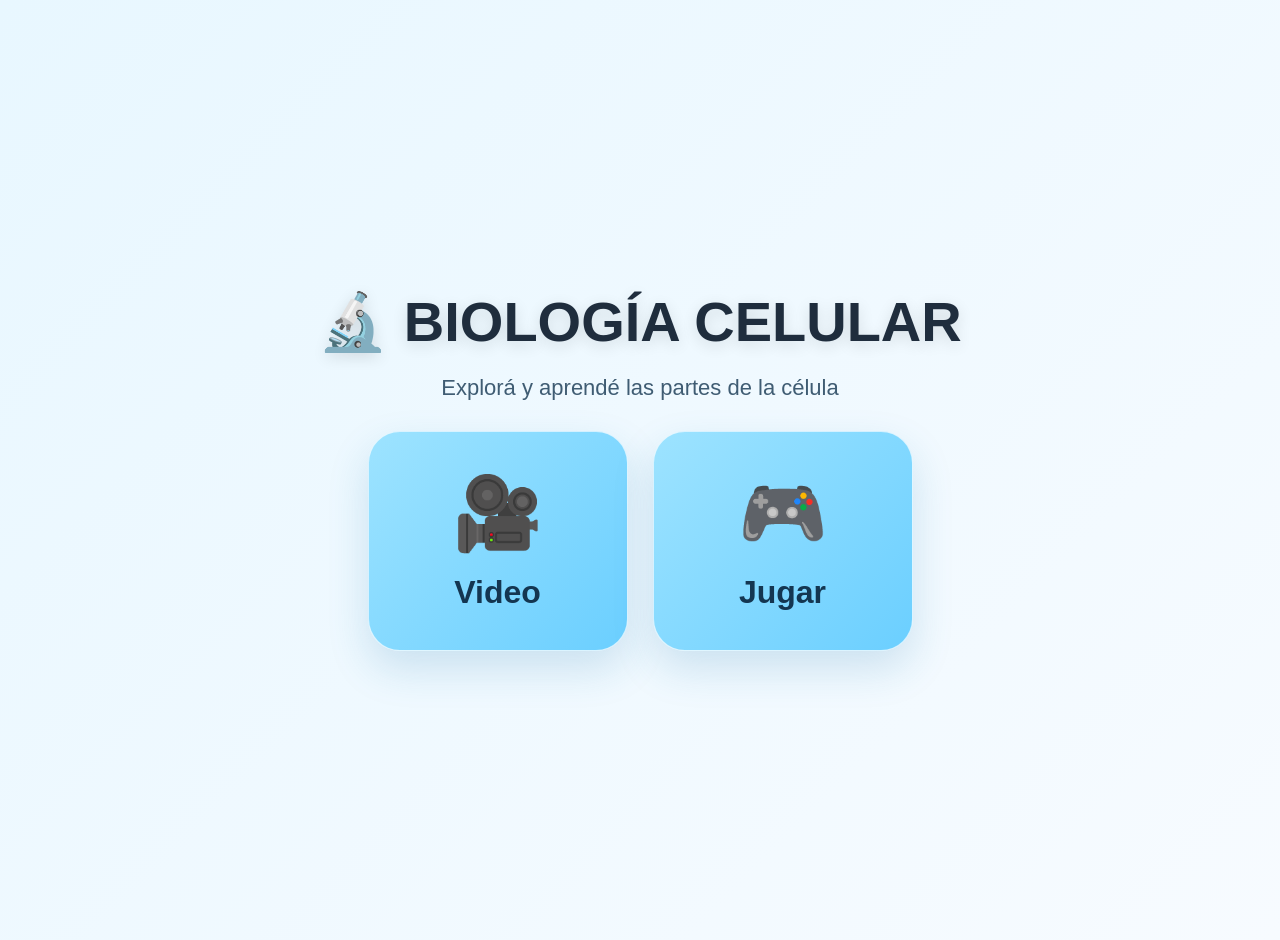
<file: index.html>
<!DOCTYPE html>
<html lang="es">

<head>

  <meta charset="UTF-8">

  <meta
    name="viewport"
    content="width=device-width, initial-scale=1.0"
  >

  <title>Biología Celular</title>

  <!-- CSS -->

  <link
    rel="stylesheet"
    href="styles.css"
  >

  <style>

    /* PANTALLA PRINCIPAL */

    .pantalla-inicio{

      min-height:100vh;

      display:flex;

      justify-content:center;

      align-items:center;

      flex-direction:column;

      gap:30px;
    }

    .titulo-inicio{

      font-size:56px;

      font-weight:900;

      text-align:center;

      color:#1f2d3d;

      text-shadow:
        0 4px 15px rgba(0,0,0,.12);
    }

    .subtitulo{

      font-size:22px;

      opacity:.8;

      text-align:center;

      margin-top:-10px;
    }

    .contenedor-botones{

      display:flex;

      gap:25px;

      flex-wrap:wrap;

      justify-content:center;
    }

    .boton-menu{

      width:260px;

      min-height:220px;

      border-radius:32px;

      background:
        linear-gradient(
          135deg,
          #9de3ff,
          #6bcfff
        );

      border: 1px solid rgba(255,255,255,0.7);

      box-shadow:
        0 18px 40px rgba(36,120,170,0.18);

      display:flex;

      flex-direction:column;

      justify-content:center;

      align-items:center;

      gap:18px;

      text-decoration:none;

      color:#143651;
    }

    .boton-menu:hover{

      transform:
        translateY(-6px)
        scale(1.03);

      background:
        linear-gradient(
          135deg,
          #b8ecff,
          #85d4ff
        );

      box-shadow:
        0 22px 48px rgba(36,120,170,0.22);
    }

    .emoji-boton{

      font-size:72px;
    }

    .texto-boton{

      font-size:32px;

      font-weight:800;
    }

    @media (max-width:768px){

      .titulo-inicio{

        font-size:38px;
      }

      .boton-menu{

        width:100%;

        max-width:320px;

        height:180px;
      }

    }

  </style>

</head>

<body>

  <div class="pantalla-inicio">

    <!-- TÍTULO -->

    <div class="titulo-inicio">

      🔬 BIOLOGÍA CELULAR

    </div>

    <div class="subtitulo">

      Explorá y aprendé las partes de la célula

    </div>

    <!-- BOTONES -->

    <div class="contenedor-botones">

      <!-- VIDEO -->

      <a
        href="video.html"
        class="boton-menu"
      >

        <div class="emoji-boton">

          🎥

        </div>

        <div class="texto-boton">

          Video

        </div>

      </a>

      <!-- JUGAR -->

      <a
        href="seleccion.html"
        class="boton-menu"
      >

        <div class="emoji-boton">

          🎮

        </div>

        <div class="texto-boton">

          Jugar

        </div>

      </a>

    </div>

  </div>

  <script>
    // Crear audios
    const audioVideo = new Audio('audios/video.mp3');
    const audioJugar = new Audio('audios/jugar.mp3');

    // Agregar hover a botones
    document.querySelector('a[href="video.html"]').addEventListener('mouseover', () => {
      audioVideo.currentTime = 0;
      audioVideo.play();
    });

    document.querySelector('a[href="seleccion.html"]').addEventListener('mouseover', () => {
      audioJugar.currentTime = 0;
      audioJugar.play();
    });
  </script>

</body>

</html>
</file>
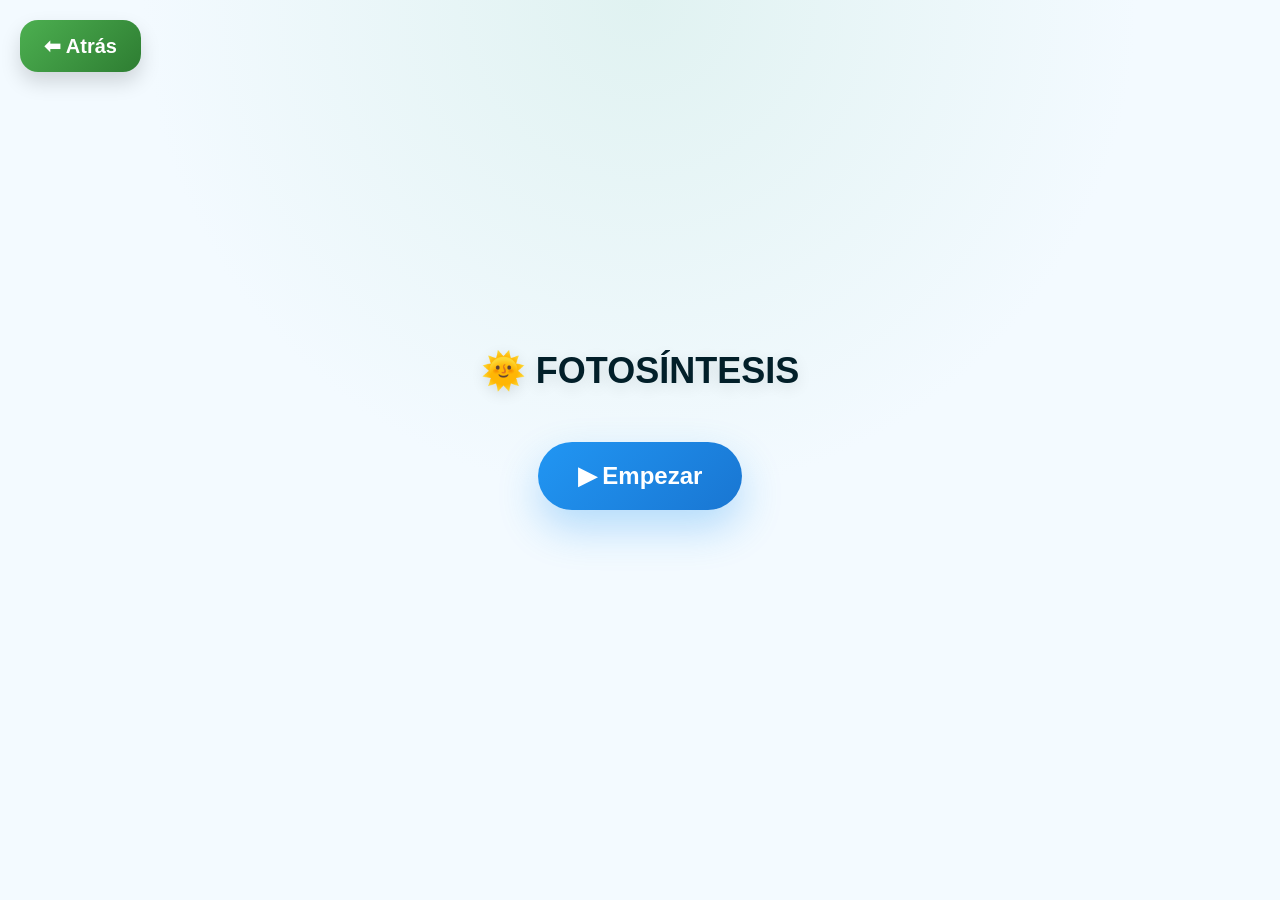
<file: fotosintesis.html>
<!DOCTYPE html>
<html lang="es">
<head>
  <meta charset="UTF-8" />
  <meta name="viewport" content="width=device-width, initial-scale=1.0" />
  <title>Fotosíntesis - Verdadero o Falso</title>
  <link rel="stylesheet" href="styles.css" />
  <style>
    :root {
      --surface: #f3faff;
      --surface-dim: #c3deec;
      --primary: #9f4200;
      --secondary: #1b6d24;
      --error: #ba1a1a;
      --on-surface: #021f29;
    }

    body {
      font-family: 'Quicksand', sans-serif;
      background: radial-gradient(circle at top, #e0f2f1 0%, #f3faff 45%, #f3faff 100%);
      color: var(--on-surface);
      margin: 0;
      padding: 10px;
      min-height: 100vh;
      display: flex;
      flex-direction: column;
      align-items: center;
      justify-content: center;
      overflow: hidden;
    }

    .titulo {
      font-size: 36px;
      font-weight: 700;
      text-align: center;
      margin-bottom: 10px;
      text-shadow: 0 4px 15px rgba(0,0,0,.12);
    }

    .pregunta {
      font-size: 24px;
      font-weight: 500;
      text-align: center;
      margin: 20px 0;
      line-height: 1.4;
      max-width: 600px;
    }

    .opciones {
      display: flex;
      gap: 20px;
      justify-content: center;
      margin: 20px 0;
    }

    .boton-vof {
      width: 150px;
      height: 150px;
      border-radius: 50px;
      display: flex;
      flex-direction: column;
      align-items: center;
      justify-content: center;
      font-size: 60px;
      font-weight: 700;
      cursor: pointer;
      transition: transform 0.2s ease, box-shadow 0.2s ease;
      box-shadow: 20px 20px 60px rgba(0, 0, 0, 0.05),
        -20px -20px 60px rgba(255, 255, 255, 0.8),
        inset 6px 6px 12px rgba(255, 255, 255, 0.5),
        inset -6px -6px 12px rgba(0, 0, 0, 0.02);
    }

    .boton-vof:hover {
      transform: translateY(-6px);
    }

    .boton-vof:active {
      transform: scale(0.98) translateY(4px);
      box-shadow: inset 10px 10px 20px rgba(0, 0, 0, 0.05),
        inset -10px -10px 20px rgba(255, 255, 255, 0.5);
    }

    .verdadero {
      background: linear-gradient(135deg, #a0f399, #88d982);
      color: #217128;
    }

    .falso {
      background: linear-gradient(135deg, #ffdad6, #ffbab1);
      color: #93000a;
    }

    .feedback {
      font-size: 36px;
      font-weight: 700;
      text-align: center;
      margin: 10px 0;
      height: 50px;
      display: flex;
      align-items: center;
      justify-content: center;
    }

    .correcto {
      color: var(--secondary);
    }

    .incorrecto {
      color: var(--error);
    }

    .botones-control {
      display: flex;
      gap: 10px;
      margin-top: 20px;
    }

    .boton-control {
      padding: 12px 24px;
      border-radius: 24px;
      font-size: 18px;
      font-weight: 700;
      cursor: pointer;
      transition: transform 0.2s ease;
      box-shadow: 0 18px 40px rgba(36,120,170,0.18);
    }

    .reiniciar {
      background: linear-gradient(135deg, #ffbb33, #f79f1f);
      color: white;
    }

    .atras {
      background: linear-gradient(135deg, #4caf50, #2e7d32);
      color: white;
    }

    .boton-control:hover {
      transform: translateY(-4px);
    }

    .boton-control:active {
      transform: translateY(2px);
    }

    .inicio {
      text-align: center;
      margin: 40px 0;
    }

    .boton-empezar {
      padding: 20px 40px;
      border-radius: 50px;
      font-size: 24px;
      font-weight: 700;
      cursor: pointer;
      background: linear-gradient(135deg, #2196f3, #1976d2);
      color: white;
      border: none;
      box-shadow: 0 18px 40px rgba(33,150,243,0.3);
      transition: transform 0.2s ease;
    }

    .boton-empezar:hover {
      transform: translateY(-4px);
    }

    .boton-empezar:active {
      transform: translateY(2px);
    }

    @media (max-width: 768px) {
      .titulo {
        font-size: 36px;
      }
      .pregunta {
        font-size: 24px;
      }
      .opciones {
        flex-direction: column;
        gap: 20px;
      }
      .boton-vof {
        width: 150px;
        height: 150px;
        font-size: 60px;
      }
    }
  </style>
</head>
<body>
  <!-- BOTÓN ATRÁS -->
  <a href="seleccion.html" style="position: fixed; top: 20px; left: 20px; z-index: 9999; display: inline-flex; align-items: center; justify-content: center; gap: 10px; padding: 14px 24px; border-radius: 18px; text-decoration: none; font-size: 20px; font-weight: 800; color: white; background: linear-gradient(135deg, #4caf50, #2e7d32); box-shadow: 0 10px 20px rgba(0,0,0,.15); transition: .2s;" onmouseover="this.style.transform='translateY(-2px) scale(1.03)'" onmouseout="this.style.transform='translateY(0) scale(1)'">⬅ Atrás</a>

  <div class="titulo">🌞 FOTOSÍNTESIS</div>

  <div id="inicio" class="inicio">
    <button id="empezar" class="boton-empezar">▶ Empezar</button>
  </div>

  <div id="juego" class="juego" style="display: none;">
    <div id="pregunta" class="pregunta"></div>

    <div class="opciones">
      <div id="verdadero" class="boton-vof verdadero">👍<br><span style="font-size: 24px;">Verdadero</span></div>
      <div id="falso" class="boton-vof falso">👎<br><span style="font-size: 24px;">Falso</span></div>
    </div>

    <div id="feedback" class="feedback"></div>

    <div class="botones-control">
      <button id="reiniciar" class="boton-control reiniciar">🔄 Reiniciar</button>
    </div>
  </div>

  <script>
    const preguntas = [
      { texto: "La fotosíntesis es la manera en la que las plantas se alimentan.", correcto: true },
      { texto: "Las células forman las plantas.", correcto: true },
      { texto: "Los cloroplastos ayudan en la fotosíntesis.", correcto: true },
      { texto: "Las plantas necesitan sol para fotosíntesis.", correcto: true },
      { texto: "Los animales hacen fotosíntesis.", correcto: false }
    ];

    let indiceActual = 0;
    let respondido = false;

    const preguntaEl = document.getElementById('pregunta');
    const verdaderoEl = document.getElementById('verdadero');
    const falsoEl = document.getElementById('falso');
    const feedbackEl = document.getElementById('feedback');
    const reiniciarEl = document.getElementById('reiniciar');
    const empezarEl = document.getElementById('empezar');
    const inicioEl = document.getElementById('inicio');
    const juegoEl = document.getElementById('juego');

    // Crear audios
    const audioPregunta = new Audio();
    const audioVerdadero = new Audio('audios/verdadero.mp3');
    const audioFalso = new Audio('audios/falso.mp3');
    const audioCorrecto = new Audio('audios/correcto.mp3');
    const audioIncorrecto = new Audio('audios/incorrecto.mp3');
    const audioCompletado = new Audio('audios/jugar.mp3');
    const audioAtras = new Audio('audios/atras.mp3');
    const audioReiniciar = new Audio('audios/reiniciar.mp3');

    function mostrarPregunta() {
      preguntaEl.textContent = preguntas[indiceActual].texto;
      feedbackEl.textContent = '';
      feedbackEl.className = 'feedback';
      respondido = false;
      // Actualizar audio de pregunta
      audioPregunta.src = `audios/p${indiceActual + 1}.mp3`;
      // Reproducir automáticamente
      audioPregunta.currentTime = 0;
      audioPregunta.play();
    }

    function verificarRespuesta(esVerdadero) {
      if (respondido) return;
      respondido = true;
      const correcto = preguntas[indiceActual].correcto;
      if (esVerdadero === correcto) {
        feedbackEl.textContent = '¡Correcto! 👍';
        feedbackEl.classList.add('correcto');
        audioCorrecto.currentTime = 0;
        audioCorrecto.play();
      } else {
        feedbackEl.textContent = 'Incorrecto 😞';
        feedbackEl.classList.add('incorrecto');
        audioIncorrecto.currentTime = 0;
        audioIncorrecto.play();
      }
      setTimeout(() => {
        indiceActual++;
        if (indiceActual < preguntas.length) {
          mostrarPregunta();
        } else {
          feedbackEl.textContent = '¡Juego terminado! 🎉';
          feedbackEl.className = 'feedback correcto';
          audioCompletado.currentTime = 0;
          audioCompletado.play();
        }
      }, 2000);
    }

    verdaderoEl.addEventListener('click', () => verificarRespuesta(true));
    falsoEl.addEventListener('click', () => verificarRespuesta(false));

    empezarEl.addEventListener('click', () => {
      inicioEl.style.display = 'none';
      juegoEl.style.display = 'block';
      mostrarPregunta();
    });

    reiniciarEl.addEventListener('click', () => {
      indiceActual = 0;
      mostrarPregunta();
    });

    // Hover audios
    preguntaEl.addEventListener('mouseover', () => {
      audioPregunta.currentTime = 0;
      audioPregunta.play();
    });

    verdaderoEl.addEventListener('mouseover', () => {
      audioVerdadero.currentTime = 0;
      audioVerdadero.play();
    });

    falsoEl.addEventListener('mouseover', () => {
      audioFalso.currentTime = 0;
      audioFalso.play();
    });

    document.querySelector('a[href="seleccion.html"]').addEventListener('mouseover', () => {
      audioAtras.currentTime = 0;
      audioAtras.play();
    });

    reiniciarEl.addEventListener('mouseover', () => {
      audioReiniciar.currentTime = 0;
      audioReiniciar.play();
    });

    // mostrarPregunta(); // Removido, ahora se llama al empezar
  </script>
</body>
</html>
</file>
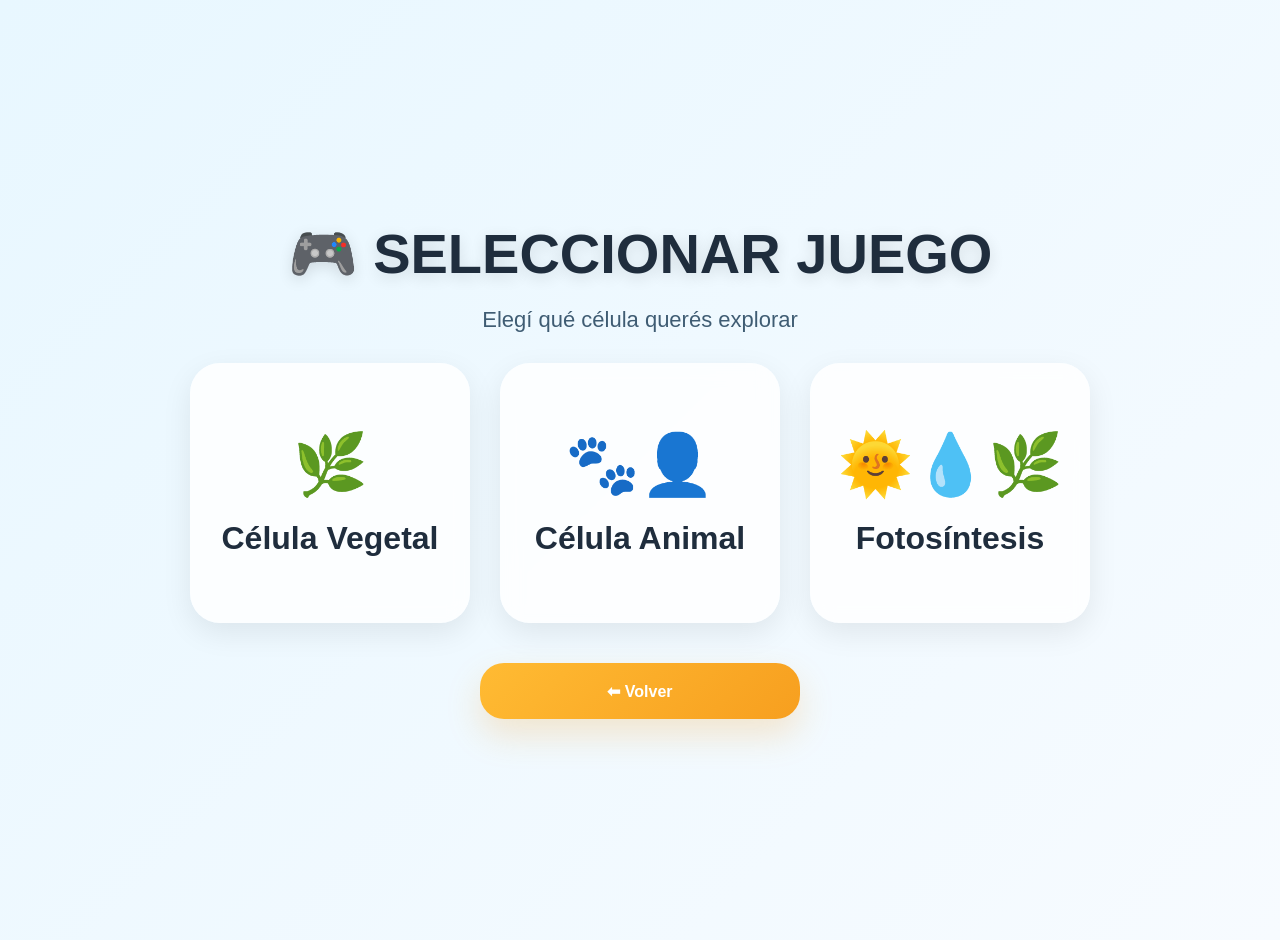
<file: seleccion.html>
<!DOCTYPE html>
<html lang="es">

<head>

  <meta charset="UTF-8">

  <meta
    name="viewport"
    content="width=device-width, initial-scale=1.0"
  >

  <title>Seleccionar Juego</title>

  <!-- CSS GENERAL -->

  <link
    rel="stylesheet"
    href="styles.css"
  >

  <!-- CSS EXCLUSIVO -->

  <style>

    /* =========================
       PANTALLA
    ========================= */

    .pantalla-seleccion{

      min-height:100vh;

      display:flex;

      flex-direction:column;

      justify-content:center;

      align-items:center;

      gap:30px;

      padding:30px;
    }

    /* =========================
       TÍTULO
    ========================= */

    .titulo-seleccion{

      font-size:56px;

      font-weight:900;

      text-align:center;

      color:#1f2d3d;

      text-shadow:
        0 4px 15px rgba(0,0,0,.12);
    }

    .subtitulo-seleccion{

      font-size:22px;

      opacity:.8;

      text-align:center;

      margin-top:-10px;
    }

    /* =========================
       BOTONES
    ========================= */

    .contenedor-juegos{

      display:flex;

      gap:30px;

      flex-wrap:wrap;

      justify-content:center;
    }

    .boton-juego{

      width:280px;

      height:260px;

      border-radius:30px;

      text-decoration:none;

      background:
        rgba(255,255,255,.82);

      backdrop-filter:blur(10px);

      box-shadow:
        0 10px 30px rgba(0,0,0,.08);

      display:flex;

      flex-direction:column;

      justify-content:center;

      align-items:center;

      gap:20px;

      transition:.25s;

      color:#1f2d3d;
    }

    .boton-juego:hover{

      transform:
        translateY(-6px)
        scale(1.03);

      background:
        rgba(255,255,255,.95);
    }

    /* =========================
       EMOJIS
    ========================= */

    .emoji-juego{

      font-size: 60px;
    }

    .texto-juego{

      font-size:32px;

      font-weight:900;

      text-align:center;
    }

    /* =========================
       VOLVER
    ========================= */

    .boton-volver{

      margin-top:10px;
    }

    /* =========================
       RESPONSIVE
    ========================= */

    @media (max-width:768px){

      .titulo-seleccion{

        font-size:38px;
      }

      .boton-juego{

        width:100%;

        max-width:320px;

        height:220px;
      }

      .emoji-juego{

        font-size: 50px;
      }

    }

  </style>

</head>

<body>

  <div class="pantalla-seleccion">

    <!-- TÍTULO -->

    <div class="titulo-seleccion">

      🎮 SELECCIONAR JUEGO

    </div>

    <!-- SUBTÍTULO -->

    <div class="subtitulo-seleccion">

      Elegí qué célula querés explorar

    </div>

    <!-- BOTONES -->

    <div class="contenedor-juegos">

      <!-- VEGETAL -->

      <a
        href="veg.html"
        class="boton-juego"
      >

        <div class="emoji-juego">

          🌿

        </div>

        <div class="texto-juego">

          Célula Vegetal

        </div>

      </a>

      <!-- ANIMAL -->

      <a
        href="ani.html"
        class="boton-juego"
      >

        <div class="emoji-juego">

          🐾👤

        </div>

        <div class="texto-juego">

          Célula Animal

        </div>

      </a>

      <!-- FOTOSÍNTESIS -->

      <a
        href="fotosintesis.html"
        class="boton-juego"
      >

        <div class="emoji-juego">

          🌞💧🌿

        </div>

        <div class="texto-juego">

          Fotosíntesis

        </div>

      </a>

    </div>

    <!-- VOLVER -->

    <a
      href="index.html"
      class="boton-volver"
    >

      ⬅ Volver

    </a>

  </div>

  <script>
    // Crear audios
    const audioCelVegetal = new Audio('audios/cel-vegetal.mp3');
    const audioCelAnimal = new Audio('audios/cel-animal.mp3');
    const audioFotosintesis = new Audio('audios/fotosintesis.mp3');
    const audioAtras = new Audio('audios/atras.mp3');

    // Agregar hover a botones
    document.querySelector('a[href="veg.html"]').addEventListener('mouseover', () => {
      audioCelVegetal.currentTime = 0;
      audioCelVegetal.play();
    });

    document.querySelector('a[href="ani.html"]').addEventListener('mouseover', () => {
      audioCelAnimal.currentTime = 0;
      audioCelAnimal.play();
    });

    document.querySelector('a[href="fotosintesis.html"]').addEventListener('mouseover', () => {
      audioFotosintesis.currentTime = 0;
      audioFotosintesis.play();
    });

    document.querySelector('a[href="index.html"]').addEventListener('mouseover', () => {
      audioAtras.currentTime = 0;
      audioAtras.play();
    });
  </script>

</body>

</html>
</file>
<file: styles.css>
*{
  box-sizing:border-box;
}

:root{

  --fondo:#e8f7ff;

  --panel:#ffffff;

  --borde:#cde5f0;

  --sombra:
    0 18px 40px rgba(16,86,124,0.14);

  --texto:#143651;

  --acento:#3298ff;

  --acento-hover:#1f6fd2;

  --acento-2:#ffbb33;

  --bloqueado:#9e9e9e;
}

body{

  margin:0;

  padding:20px;

  min-height:100vh;

  font-family:
    "Segoe UI",
    Arial,
    sans-serif;

  background:
    linear-gradient(
      135deg,
      #e8f7ff,
      #f7fbff
    );

  color:var(--texto);

  overflow:hidden;
}

button,
.boton-menu,
.boton-juego,
.boton-play,
.boton-volver,
#btnReiniciar {

  font: inherit;

  border: none;

  border-radius: 24px;

  padding: 14px 20px;

  display: inline-flex;

  align-items: center;

  justify-content: center;

  gap: 10px;

  min-height: 56px;

  text-decoration: none;

  cursor: pointer;

  transition: transform .2s ease, box-shadow .2s ease, background .2s ease;
}

button:focus-visible,
.boton-menu:focus-visible,
.boton-juego:focus-visible,
.boton-play:focus-visible,
.boton-volver:focus-visible,
#btnReiniciar:focus-visible {

  outline: 4px solid rgba(50, 144, 255, 0.35);

  outline-offset: 4px;
}
/* =========================
   PANTALLA PRINCIPAL
========================= */

.pantalla-inicio{

  min-height:100vh;

  display:flex;

  justify-content:center;

  align-items:center;

  flex-direction:column;

  gap:30px;
}

/* =========================
   TÍTULO
========================= */

.titulo-inicio{

  font-size:56px;

  font-weight:900;

  text-align:center;

  color:#1f2d3d;

  text-shadow:
    0 4px 15px rgba(0,0,0,.12);
}

.subtitulo{

  font-size:22px;

  opacity:.8;

  text-align:center;

  margin-top:-10px;
}

/* =========================
   BOTONES
========================= */

.contenedor-botones{

  display:flex;

  gap:25px;

  flex-wrap:wrap;

  justify-content:center;
}

.boton-menu{

  width:260px;

  min-height:220px;

  border-radius:32px;

  background:
    linear-gradient(
      135deg,
      #9de3ff,
      #6bcfff
    );

  border: 1px solid rgba(255,255,255,0.7);

  box-shadow:
    0 18px 40px rgba(36,120,170,0.18);

  display:flex;

  flex-direction:column;

  justify-content:center;

  align-items:center;

  gap:18px;

  text-decoration:none;

  color:#143651;
}

.boton-menu:hover{

  transform:
    translateY(-6px)
    scale(1.03);

  background:
    linear-gradient(
      135deg,
      #b8ecff,
      #85d4ff
    );

  box-shadow:
    0 22px 48px rgba(36,120,170,0.22);
}

.boton-juego,
.boton-play {

  width:100%;
  max-width:320px;
  background:
    linear-gradient(
      135deg,
      #3298ff,
      #1e76d6
    );
  color:white;
  font-size:1rem;
  font-weight:800;
  box-shadow:
    0 16px 34px rgba(50,152,255,0.22);
}

.boton-volver {

  width:100%;
  max-width:320px;
  background:
    linear-gradient(
      135deg,
      #ffbb33,
      #f79f1f
    );
  color:white;
  font-size:1rem;
  font-weight:800;
  box-shadow:
    0 16px 34px rgba(247,159,31,0.22);
}

.boton-juego:hover,
.boton-play:hover {

  transform:
    translateY(-3px);

  background:
    linear-gradient(
      135deg,
      #58b4ff,
      #2f83d0
    );

  box-shadow:
    0 18px 42px rgba(50,152,255,0.28);
}

.boton-volver:hover {

  transform:
    translateY(-3px);

  background:
    linear-gradient(
      135deg,
      #ffd26a,
      #ffae28
    );

  box-shadow:
    0 18px 42px rgba(247,159,31,0.28);
}

/* =========================
   CONTENIDO BOTÓN
========================= */

.emoji-boton{

  font-size:72px;
}

.texto-boton{

  font-size:32px;

  font-weight:800;
}

/* =========================
   RESPONSIVE
========================= */

@media (max-width:768px){

  .titulo-inicio{

    font-size:38px;
  }

  .boton-menu{

    width:100%;

    max-width:320px;

    height:180px;
  }

}
/* TÍTULO */

.titulo-general{

  text-align:center;

  font-size:42px;
  font-weight:900;

  letter-spacing:2px;

  margin-bottom:20px;

  color:#1f2d3d;

  text-shadow:
    0 2px 10px rgba(0,0,0,.08);
}

/* CONTENEDOR */

.contenedor{

  display:flex;

  gap:20px;

  height:calc(100vh - 120px);
}

/* PANEL IZQUIERDO */

.panel-izquierdo{

  flex:1;

  display:flex;
  flex-direction:column;

  gap:14px;
}

/* CONTENEDOR IMAGEN */

.contenedor-imagen{

  position:relative;

  flex:1;
}

/* NOMBRE ORGANELA */

.nombre-organelo{

  position:absolute;

  top:16px;
  left:16px;

  background:
    rgba(0,0,0,.72);

  color:white;

  padding:12px 18px;

  border-radius:14px;

  font-size:24px;
  font-weight:700;

  z-index:20;

  opacity:0;

  transform:translateY(-10px);

  transition:.25s;

  pointer-events:none;

  backdrop-filter:blur(6px);
}

.nombre-organelo.visible{

  opacity:1;

  transform:translateY(0);
}

/* IMAGEN */

.lado-imagen{

  width:100%;
  height:100%;

  aspect-ratio:1585 / 992;

  border-radius:24px;

  overflow:hidden;

  background:var(--panel);

  border:4px dashed transparent;

  box-shadow:var(--sombra);

  transition:.2s;
}

.lado-imagen.drag-over{

  border-color:var(--acento);

  transform:scale(1.01);
}

.lado-imagen img{

  width:100%;
  height:100%;

  object-fit:contain;

  display:block;

  pointer-events:none;
}

/* BOTÓN */

#btnReiniciar{

  border:none;

  border-radius:18px;

  padding:16px;

  font-size:20px;
  font-weight:800;

  cursor:pointer;

  background:
    linear-gradient(
      135deg,
      #4caf50,
      #2e7d32
    );

  color:white;

  box-shadow:var(--sombra);

  transition:.2s;
}

#btnReiniciar:hover{

  transform:translateY(-2px);

  background:
    linear-gradient(
      135deg,
      #66bb6a,
      #388e3c
    );
}

/* GRILLA */

.grilla{

  flex:1;

  display:grid;

  gap:12px;

  height:100%;

  background-size:cover;

  background-position:center;

  padding:14px;

  border-radius:24px;

  box-shadow:var(--sombra);
}

/* VEGETAL */

.grilla-8{

  grid-template-columns:
    repeat(2,1fr);

  grid-template-rows:
    repeat(4,1fr);
}

/* ANIMAL */

.grilla-5{

  grid-template-columns:
    repeat(2,1fr);

  grid-template-rows:
    repeat(3,1fr);
}

/* ITEMS */

.item{

  position:relative;

  border-radius:20px;

  background:
    rgba(255,255,255,.78);

  border:
    2px solid rgba(255,255,255,.5);

  backdrop-filter:blur(8px);

  display:flex;

  justify-content:center;

  align-items:center;

  overflow:hidden;

  transition:.2s;
}

.item img{

  width:100%;
  height:100%;

  object-fit:contain;

  padding:8px;

  pointer-events:none;
}

/* ACTIVO */

.item.activo{

  cursor:grab;

  box-shadow:
    0 0 0 3px rgba(76,175,80,.25);
}

.item.activo:hover{

  transform:
    translateY(-2px)
    scale(1.02);
}

.item.activo:active{

  cursor:grabbing;
}

/* BLOQUEADO */

.item.bloqueado{

  filter:grayscale(100%);

  opacity:.5;

  pointer-events:none;
}

.bloqueo{

  position:absolute;

  inset:0;

  background:
    rgba(0,0,0,.4);

  display:flex;

  justify-content:center;

  align-items:center;

  font-size:52px;

  color:white;

  backdrop-filter:blur(2px);
}

/* RESPONSIVE */

@media (max-width:768px){

  body{
    overflow:auto;
  }

  .titulo-general{

    font-size:30px;
  }

  .contenedor{

    flex-direction:column;

    height:auto;
  }

  .grilla{

    height:80vh;
  }

}
</file>
